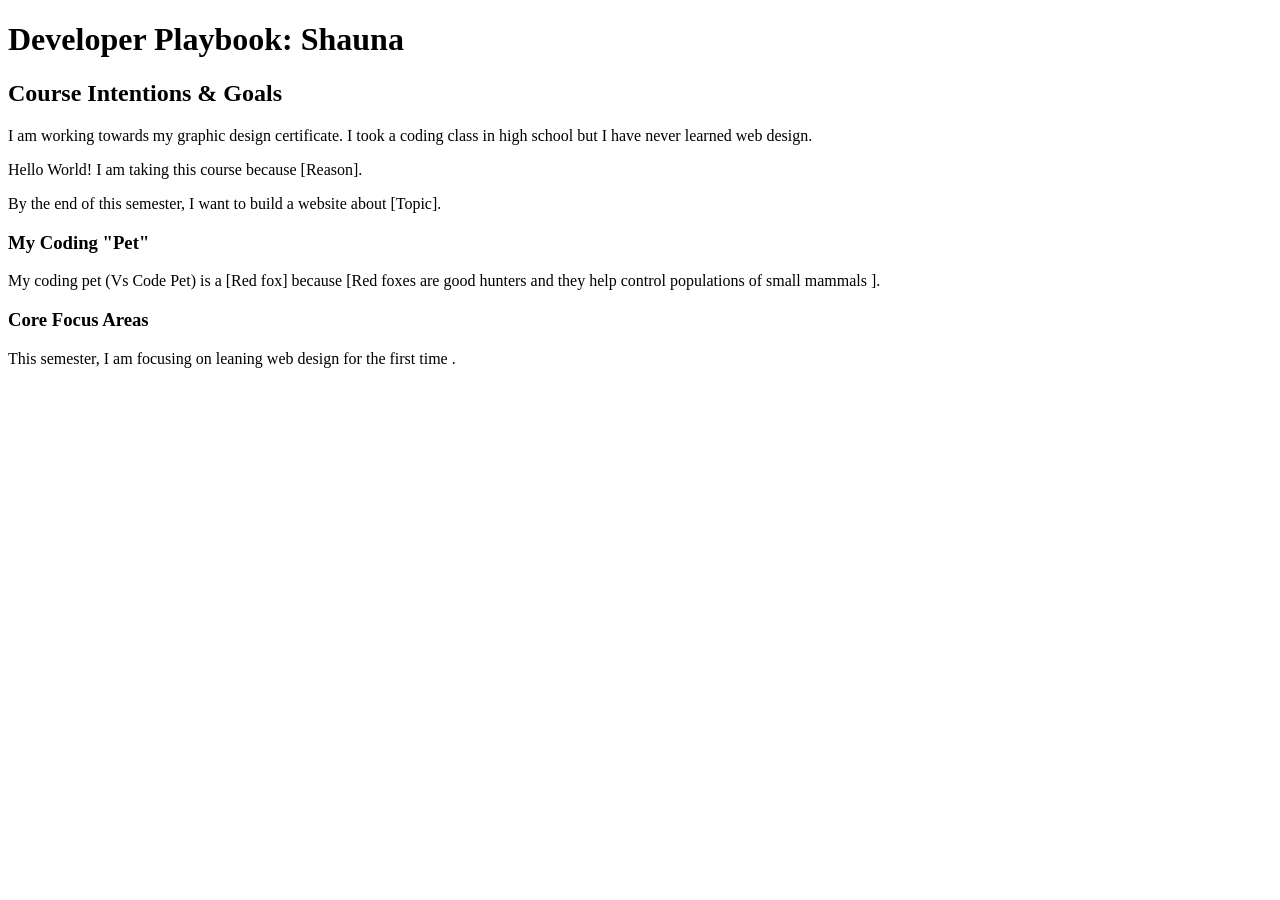
<file: week_01/index.html>
<!DOCTYPE html>
<html lang="en">

<head>
    <!-- Metadata section: This info does not show up on the page but helps the browser load it correctly -->
    <meta charset="UTF-8"> <!-- Sets the text character encoding to prevent weird character glitches -->
    <meta name="viewport" content="width=device-width, initial-scale=1.0">
    <!-- Ensures the site scales correctly on mobile screens -->
    <title>My Developer Playbook</title> <!-- Displays in the browser's tab header -->
</head>

<body>
    <!-- All visible content on your web page must live inside the body tags -->

    <!-- h1 is the primary heading for the page. Use only ONE h1 per document! -->
    <h1>Developer Playbook: Shauna </h1>

    <!-- h2 represents major subsections -->
    <h2>Course Intentions & Goals</h2>
    <p>I am working towards my graphic design certificate.
        I took a coding class in high school but I have never learned web design.
    </p>

    <!-- p stands for paragraph. It is a block-level text element -->
    <p>Hello World! I am taking this course because [Reason].</p>
    <p>By the end of this semester, I want to build a website about [Topic].</p>

    <h3>My Coding "Pet"</h3>
    <p>My coding pet (Vs Code Pet) is a [Red fox] because [Red foxes are good hunters and they help control populations
        of small mammals ].</p>

    <h3>Core Focus Areas</h3>
    <p>This semester, I am focusing on leaning web design for the first time .</p>
</body>

</html>
</file>
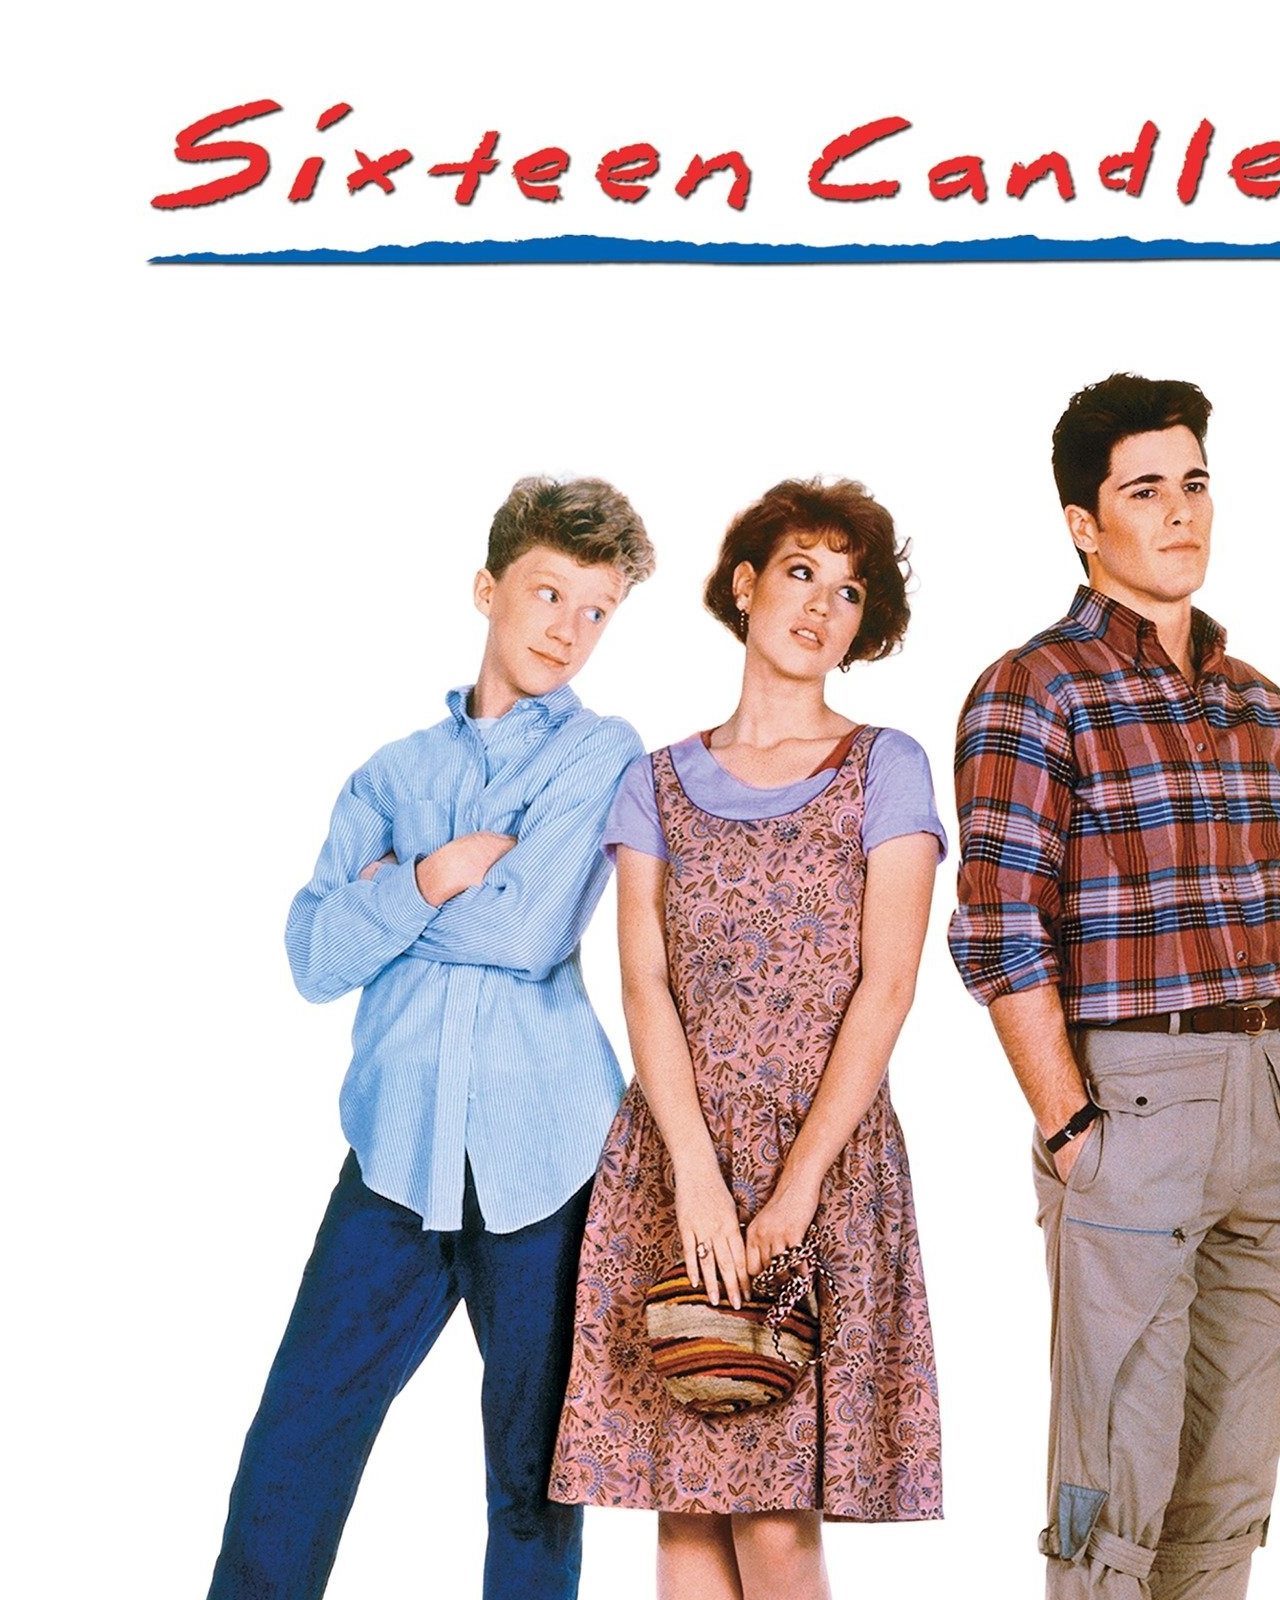
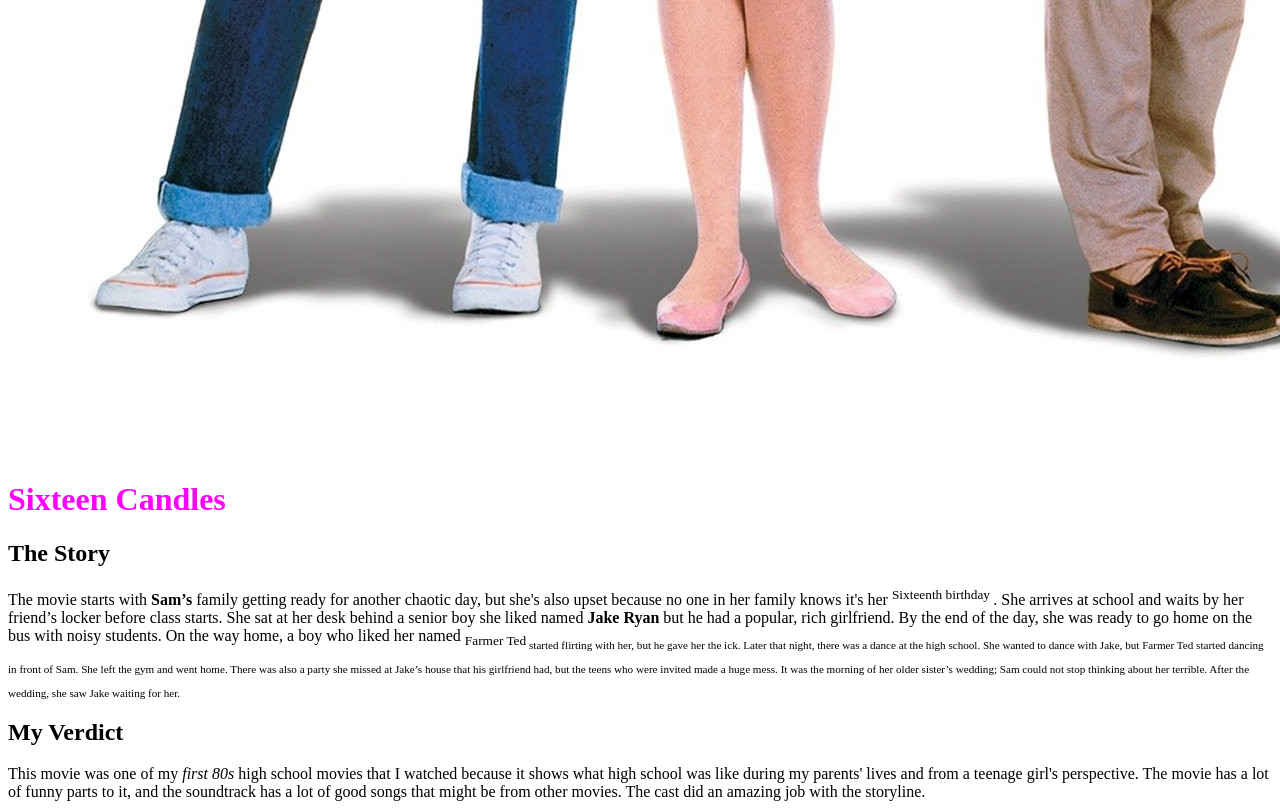
<file: week_02/index.html>
<!DOCTYPE html>
<html lang="en">

<head>
    <meta charset="UTF-8">
    <meta name="viewport" content="width=device-width, initial-scale=1.0">
    <title>Sixteen Candles</title>
    <img src="cover.jpg" alt="">
</head>

<body>

    <body style="background-color: CMYK(100,0,0,0)">
        <h1 style="color: magenta; font-weight: bold">Sixteen Candles</h1>
        <h2>The Story</h2>

        <body>
            <p>
                The movie starts with <b>Sam’s</b> family getting ready for another chaotic day, but she's also
                upset because no one in her family knows it's her <sup> Sixteenth birthday </sup>. She arrives at school
                and waits by her friend’s locker before class starts. She sat at her desk behind a senior boy she liked
                named
                <strong> Jake Ryan </strong> but he had a popular, rich girlfriend. By the end of the day, she was ready
                to go home on the bus with noisy students. On the way home, a boy who liked her
                named <sub>Farmer Ted<sub> started flirting with her, but he gave her the ick. Later that night, there
                        was a dance at the high school. She wanted to dance with Jake, but Farmer Ted started dancing in
                        front of Sam. She left the gym and went home.
                        There was also a party she missed at Jake’s house that his girlfriend had, but the teens
                        who were invited made a huge mess. It was the morning of her older sister’s wedding;
                        Sam could not stop thinking about her terrible. After the
                        wedding, she saw Jake waiting for her.
            </p>
        </body>
        <h2>My Verdict</h2>

        <body>
            This movie was one of my <em>first 80s</em> high school movies that I watched because it shows what high
            school was like during my parents' lives and from a teenage girl's perspective. The movie has a lot of funny
            parts to it, and the soundtrack has a lot of good songs that might be from other movies.
            The cast did an amazing job with the storyline.
        </body>
    </body>

</html>
</file>
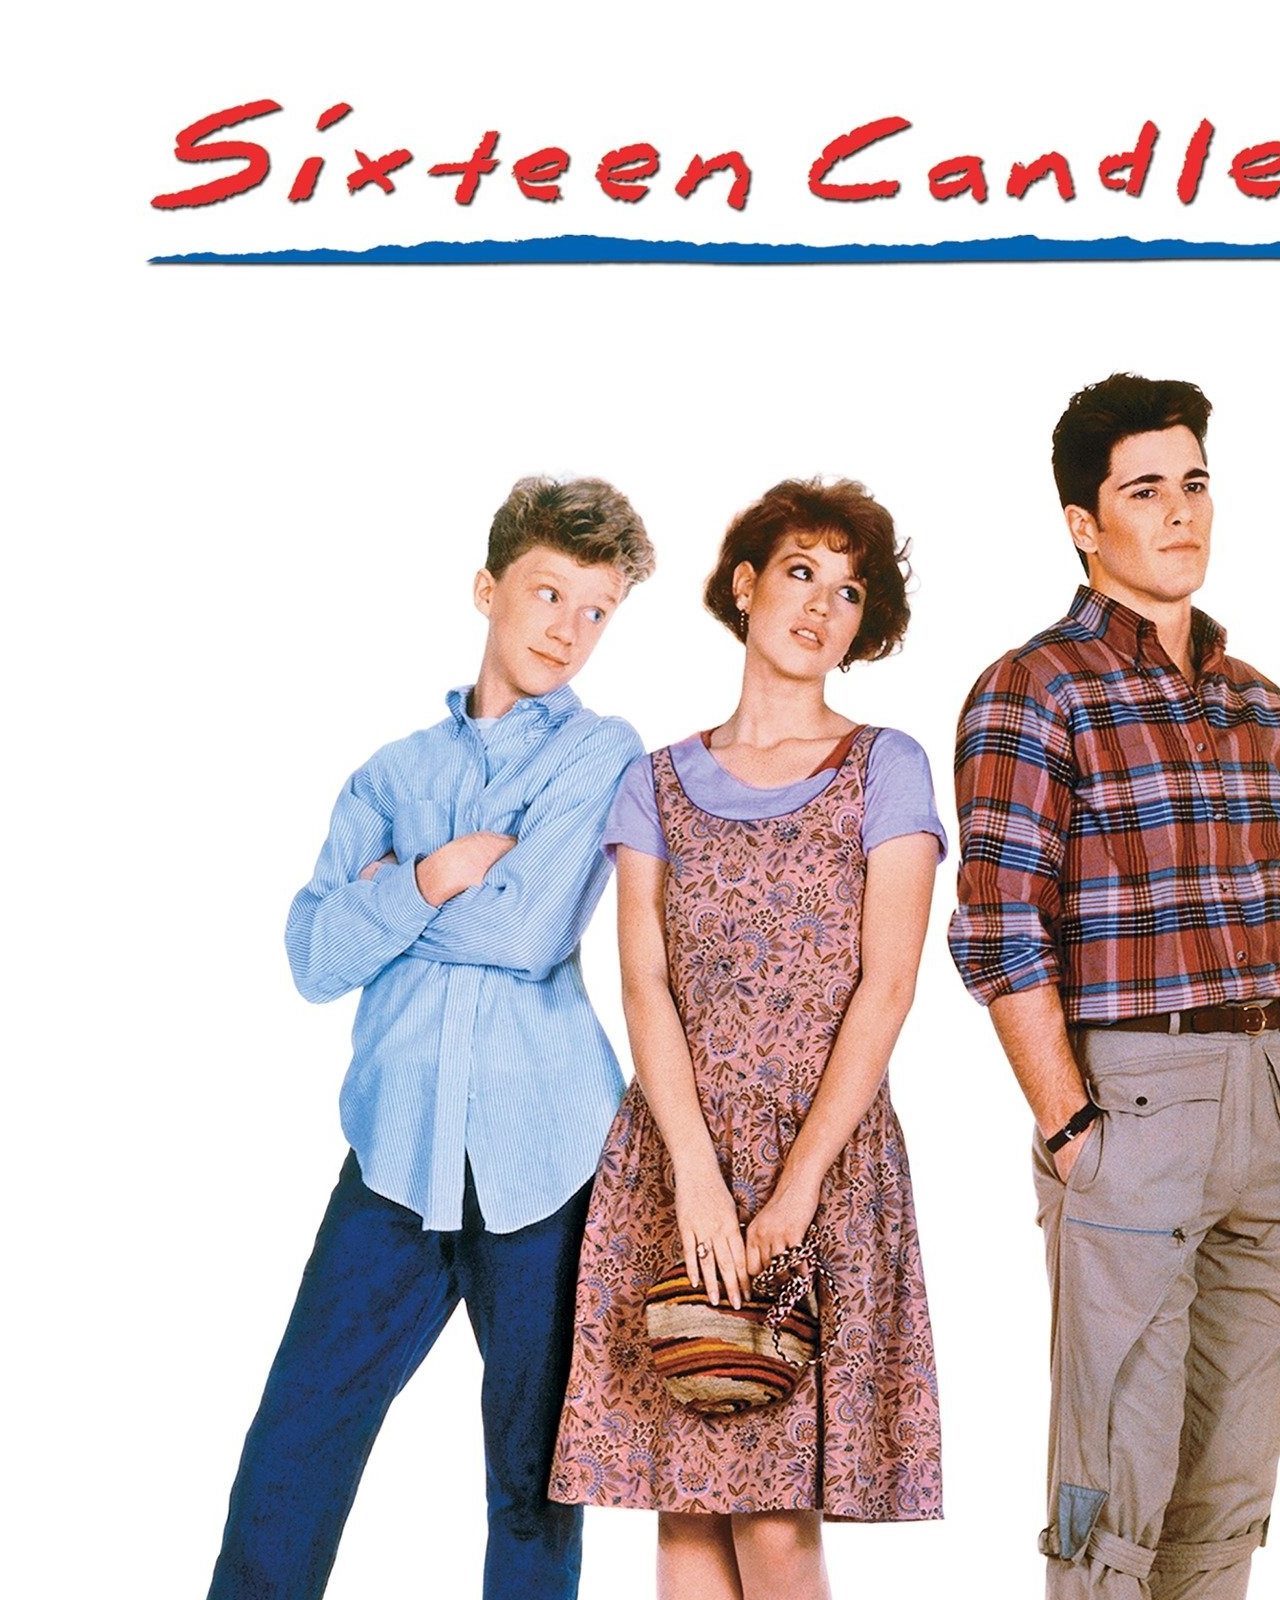
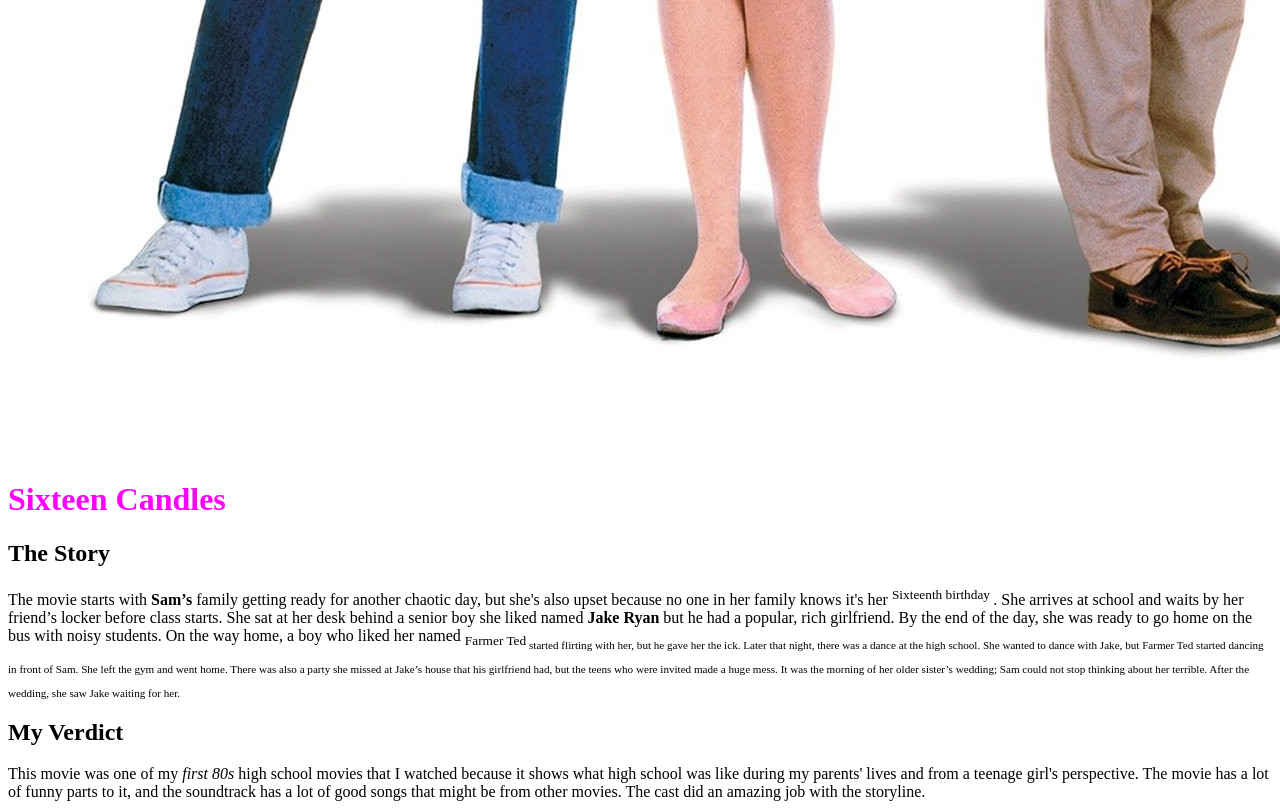
<file: week_02/review/index.html>
<!DOCTYPE html>
<html lang="en">

<head>
    <meta charset="UTF-8">
    <meta name="viewport" content="width=device-width, initial-scale=1.0">
    <title>Sixteen Candles</title>
    <img src="cover.jpg" alt="">
</head>

<body>

    <body style="background-color: CMYK(100,0,0,0)">
        <h1 style="color: magenta; font-weight: bold">Sixteen Candles</h1>
        <h2>The Story</h2>

        <body>
            <p>
                The movie starts with <b>Sam’s</b> family getting ready for another chaotic day, but she's also
                upset because no one in her family knows it's her <sup> Sixteenth birthday </sup>. She arrives at school
                and waits by her friend’s locker before class starts. She sat at her desk behind a senior boy she liked
                named
                <strong> Jake Ryan </strong> but he had a popular, rich girlfriend. By the end of the day, she was ready
                to go home on the bus with noisy students. On the way home, a boy who liked her
                named <sub>Farmer Ted<sub>
                        started flirting with her, but he gave her the ick. Later that night, there
                        was a dance at the high school. She wanted to dance with Jake, but Farmer Ted started dancing in
                        front of Sam. She left the gym and went home.
                        There was also a party she missed at Jake’s house that his girlfriend had, but the teens
                        who were invited made a huge mess. It was the morning of her older sister’s wedding;
                        Sam could not stop thinking about her terrible. After the wedding, she saw Jake waiting for her.
            </p>
        </body>
        <h2>My Verdict</h2>

        <body>
            This movie was one of my <em>first 80s</em> high school movies that I watched because it shows what high
            school was like during my parents' lives and from a teenage girl's perspective. The movie has a lot of funny
            parts to it, and the soundtrack has a lot of good songs that might be from other movies.
            The cast did an amazing job with the storyline.
        </body>
    </body>

</html>
</file>
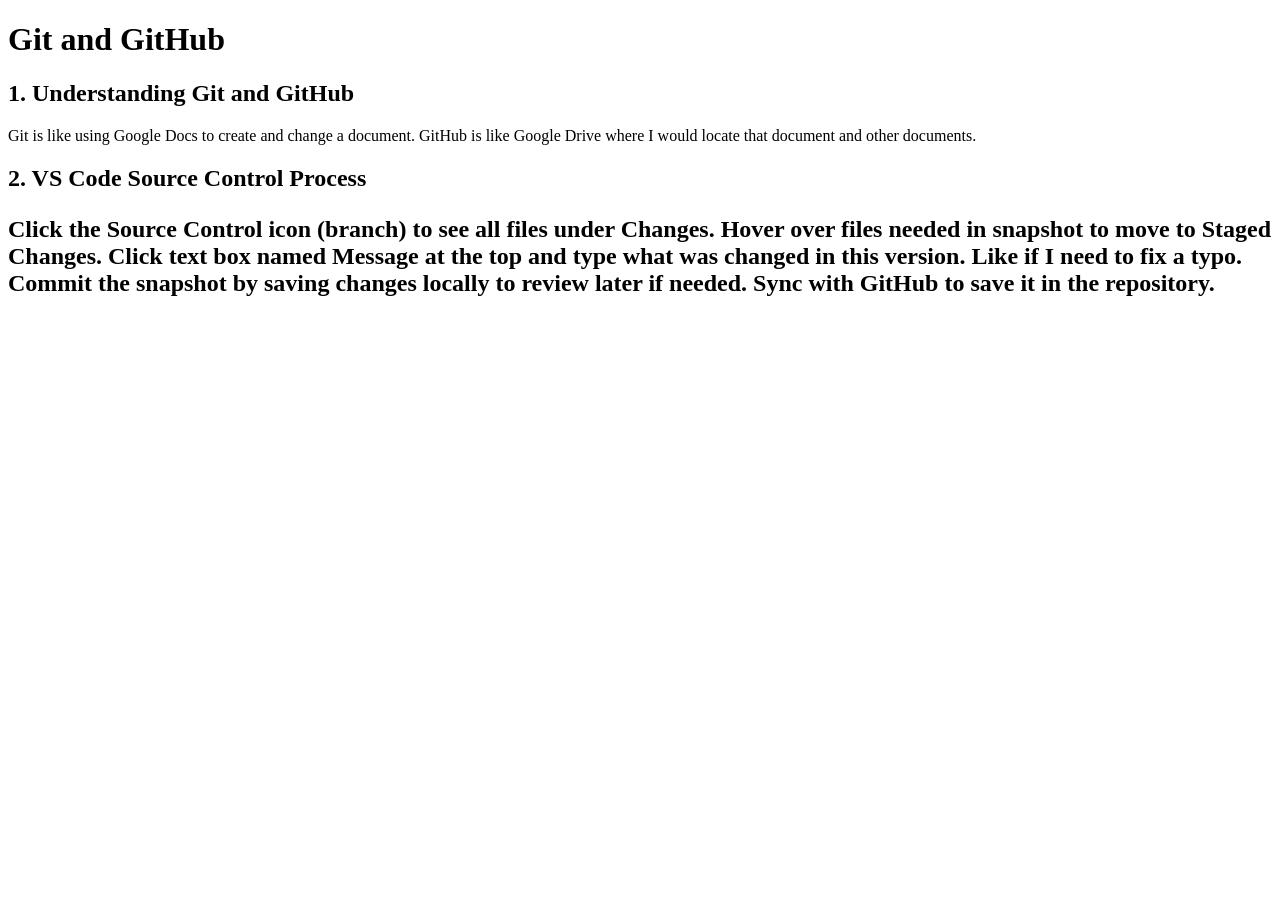
<file: week_01/git.html>
<!DOCTYPE html>
<html lang="en">

<head>
    <meta charset="UTF-8">
    <meta name="viewport" content="width=device-width, initial-scale=1.0">
    <title>Git & GitHub Notes</title>
</head>

<body>
    <h1>Git and GitHub</h1>
    <H2>1. Understanding Git and GitHub</H2>
    <p>Git is like using Google Docs to create and change a document. GitHub is like Google Drive where I would locate
        that document and other documents.
    </p>
    <H2>2. VS Code Source Control Process
        <p>Click the Source Control icon (branch) to see all files under Changes. Hover over files needed in snapshot to
            move to Staged Changes. Click text box named Message at the top and type what was changed in this version.
            Like if I need to fix a typo. Commit the snapshot by saving changes locally to review later if needed. Sync
            with GitHub to save it in the repository.
        </p>

    </H2>
</body>

</html>
</file>
